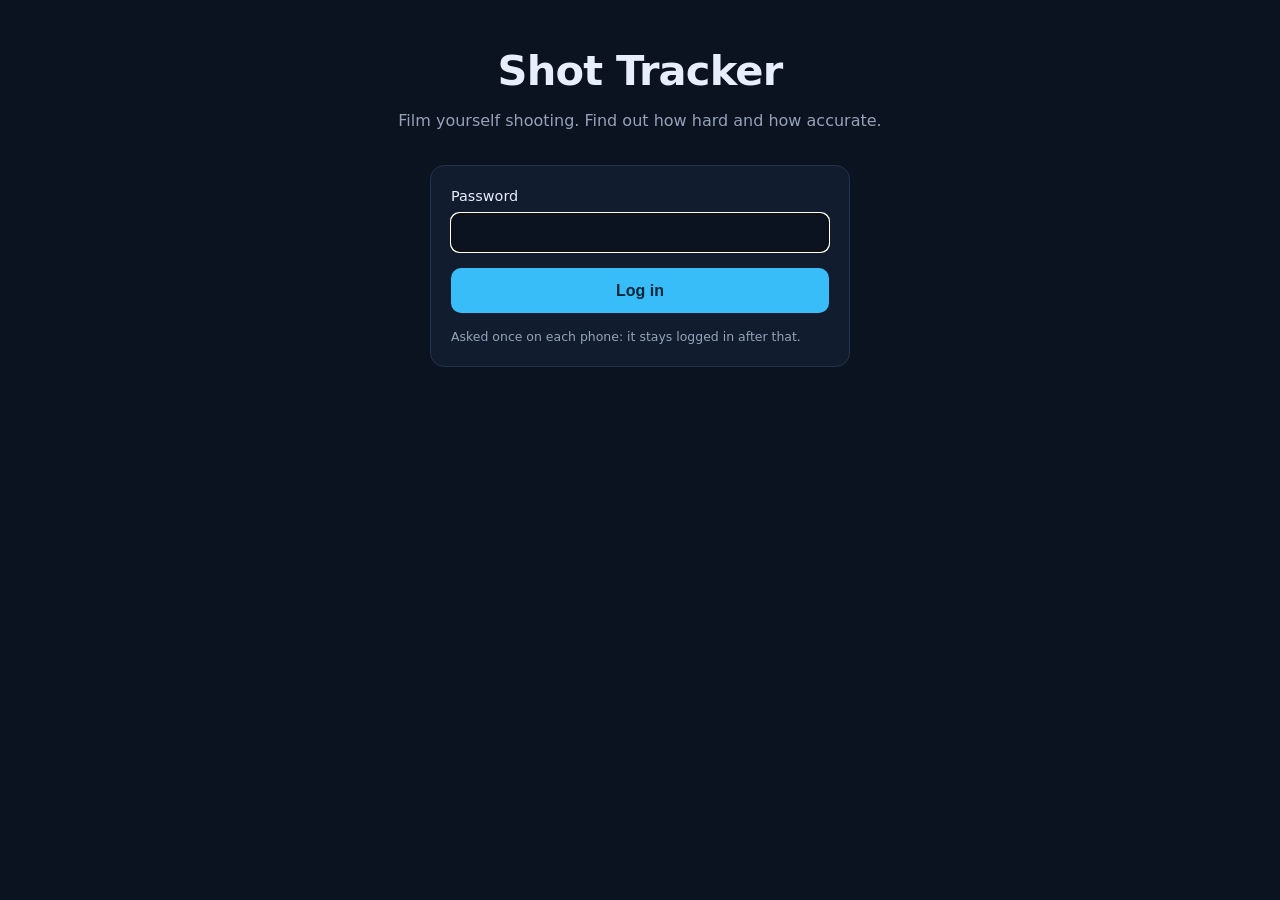
<file: web/login.html>
<!doctype html>
<html lang="en">
<head>
<meta charset="utf-8">
<meta name="viewport" content="width=device-width, initial-scale=1, viewport-fit=cover">
<title>Shot Tracker</title>
<meta name="theme-color" content="#0b1220">
<meta name="apple-mobile-web-app-capable" content="yes">
<meta name="mobile-web-app-capable" content="yes">
<meta name="apple-mobile-web-app-title" content="Shot Tracker">
<meta name="apple-mobile-web-app-status-bar-style" content="black">
<link rel="manifest" href="manifest.webmanifest">
<link rel="apple-touch-icon" href="icons/apple-touch-icon.png">
<link rel="icon" href="icons/icon-192.png">
<link rel="stylesheet" href="style.css">
</head>
<body>
<header>
  <h1>Shot Tracker</h1>
  <p class="tagline">Film yourself shooting. Find out how hard and how accurate.</p>
</header>
<main>
  <section class="card login">
    <form method="post" action="/login">
      <label>
        <span>Password</span>
        <input type="password" name="password" autocomplete="current-password" autofocus required>
      </label>
      <p class="error hidden" id="wrong" role="alert">That's not the password. Try again.</p>
      <button type="submit">Log in</button>
    </form>
    <small>Asked once on each phone: it stays logged in after that.</small>
  </section>
</main>
<script>
  if (new URLSearchParams(location.search).has("wrong")) document.getElementById("wrong").classList.remove("hidden");
</script>
</body>
</html>
</file>
<file: web/style.css>
:root {
  --bg: #0b1220;
  --card: #121c2f;
  --card-2: #1a2740;
  --ink: #e8eefc;
  --muted: #94a3b8;
  --line: #24314c;
  --accent: #38bdf8;
  --on-net: #22c55e;
  --post: #f59e0b;
  --miss: #ef4444;
}

* { box-sizing: border-box; }

body {
  margin: 0;
  background: var(--bg);
  color: var(--ink);
  font: 16px/1.5 system-ui, -apple-system, "Segoe UI", sans-serif;
}

header { padding: 2.5rem 1.25rem 1rem; text-align: center; }
h1 { margin: 0; font-size: clamp(1.8rem, 5vw, 2.6rem); letter-spacing: -0.02em; }
.tagline { margin: .4rem 0 0; color: var(--muted); }

main { max-width: 1180px; margin: 0 auto; padding: 1rem 1.25rem 4rem; }

.card {
  background: var(--card);
  border: 1px solid var(--line);
  border-radius: 14px;
  padding: 1.25rem;
  margin-bottom: 1.25rem;
}
.card h2 { margin: 0 0 .9rem; font-size: 1.05rem; color: var(--muted); font-weight: 600;
           text-transform: uppercase; letter-spacing: .06em; }

.file-drop {
  display: block; border: 2px dashed var(--line); border-radius: 12px;
  padding: 2rem 1rem; text-align: center; cursor: pointer; transition: border-color .15s, background .15s;
}
.file-drop:hover, .file-drop.drag { border-color: var(--accent); background: var(--card-2); }
.file-drop input { display: none; }
.file-drop-text { color: var(--muted); }
.file-name { display: block; margin-top: .5rem; color: var(--accent); font-weight: 600; word-break: break-all; }

.fields { display: grid; gap: 1rem; grid-template-columns: repeat(auto-fit, minmax(240px, 1fr)); margin: 1.25rem 0; }
.fields > label, .advanced label { display: block; }
.fields span, .advanced span { display: block; font-size: .9rem; margin-bottom: .35rem; }
.fields em, .advanced em { color: var(--muted); font-style: normal; }
input[type=number], input[type=password] {
  width: 100%; padding: .6rem .7rem; border-radius: 8px; font-size: 1rem;
  background: var(--bg); border: 1px solid var(--line); color: var(--ink);
}
.login { max-width: 420px; margin: 0 auto; }
.login span { display: block; font-size: .9rem; margin-bottom: .35rem; }
.login button { margin-top: 1rem; }
.login small { margin-top: .9rem; }
small { display: block; color: var(--muted); font-size: .78rem; margin-top: .3rem; }
.advanced { grid-column: 1 / -1; }
.advanced summary { cursor: pointer; color: var(--muted); font-size: .9rem; margin-bottom: .75rem; }
.advanced label + label { margin-top: .9rem; }

button {
  width: 100%; padding: .85rem; font-size: 1rem; font-weight: 600; cursor: pointer;
  background: var(--accent); color: #06263a; border: 0; border-radius: 10px;
}
button:disabled { opacity: .55; cursor: progress; }
button.secondary { background: transparent; color: var(--accent); border: 1px solid var(--line); }

.progress { margin-top: 1.25rem; }
.bar { height: 8px; background: var(--bg); border-radius: 99px; overflow: hidden; border: 1px solid var(--line); }
.bar-fill { height: 100%; width: 0; background: var(--accent); transition: width .3s ease; }
#progress-text { color: var(--muted); font-size: .9rem; margin: .5rem 0 0; }

.error { color: var(--miss); background: rgba(239,68,68,.1); border: 1px solid rgba(239,68,68,.35);
         padding: .75rem 1rem; border-radius: 10px; margin-top: 1rem; }

.stats { display: grid; gap: 1rem; grid-template-columns: repeat(2, 1fr); text-align: center; }
@media (min-width: 700px) { .stats { grid-template-columns: repeat(4, 1fr); } }
.stat-value { font-size: 1.9rem; font-weight: 700; letter-spacing: -0.02em; }
.stat-label { font-size: .75rem; color: var(--muted); text-transform: uppercase; letter-spacing: .07em; }
.stat-sub { font-size: .75rem; color: var(--muted); }

.split { display: grid; gap: 1.25rem; grid-template-columns: 1fr; }
@media (min-width: 900px) { .split { grid-template-columns: 1.15fr 1fr; } }

.video-wrap { position: relative; line-height: 0; border-radius: 10px; overflow: hidden; background: #000; }
.video-wrap video { width: 100%; display: block; }
.video-wrap canvas { position: absolute; inset: 0; width: 100%; height: 100%; pointer-events: none; }
.hint a { color: var(--accent); }
.footage-actions { display: flex; flex-wrap: wrap; align-items: center; justify-content: space-between; gap: .6rem; }
.footage-actions button { margin-top: .85rem; padding: .45rem .85rem; font-size: .9rem; }
.toggle { display: inline-flex; gap: .45rem; align-items: center; margin-top: .85rem; font-size: .9rem; color: var(--muted); }
.hint { color: var(--muted); font-size: .82rem; margin: .5rem 0 0; }

#chart { width: 100%; height: auto; display: block; cursor: pointer; }
.legend { display: flex; flex-wrap: wrap; gap: .9rem; align-items: center; color: var(--muted);
          font-size: .85rem; margin: .75rem 0 0; }
.dot { width: 11px; height: 11px; border-radius: 99px; display: inline-block; margin-right: .3rem; vertical-align: -1px; }
.dot.on-net { background: var(--on-net); } .dot.post { background: var(--post); } .dot.miss { background: var(--miss); }
.legend-hint { margin-left: auto; font-style: italic; }

table { width: 100%; border-collapse: collapse; font-size: .92rem; }
th, td { text-align: left; padding: .6rem .5rem; border-bottom: 1px solid var(--line); }
th { color: var(--muted); font-weight: 600; font-size: .78rem; text-transform: uppercase; letter-spacing: .05em; }
tbody tr { cursor: pointer; }
tbody tr:hover { background: var(--card-2); }
td .pill { font-size: .72rem; padding: .15rem .5rem; border-radius: 99px; font-weight: 600; }
.pill.on_net { background: rgba(34,197,94,.16); color: var(--on-net); }
.pill.post { background: rgba(245,158,11,.16); color: var(--post); }
.pill.miss { background: rgba(239,68,68,.16); color: var(--miss); }
.unc { color: var(--muted); font-size: .82rem; }

.notes ul { margin: 0; padding-left: 1.2rem; color: var(--muted); }
.notes li { margin-bottom: .45rem; }
.mark-intro { color: var(--muted); margin: 0 0 .9rem; }
.warn {
  background: rgba(245,158,11,.10); border: 1px solid rgba(245,158,11,.35);
  border-radius: 10px; padding: .75rem .9rem; margin: 0 0 1rem;
  color: var(--ink); font-size: .9rem;
}
.pair { display: grid; grid-template-columns: 1fr 1fr; gap: .5rem; }
.mark-steps { color: var(--muted); font-size: .9rem; margin: 0 0 1rem; padding-left: 1.3rem; }
.mark-steps li { margin-bottom: .25rem; }
.mark-steps strong { color: var(--ink); }
.mark-found {
  background: rgba(34,197,94,.10); border: 1px solid rgba(34,197,94,.35);
  border-radius: 10px; padding: .7rem .9rem; margin: 0 0 1rem; color: var(--ink); font-size: .9rem;
}
.mark-hint { color: var(--muted); font-size: .85rem; margin: 0 0 1rem; }
.mark-status {
  font-size: .88rem; margin: .8rem 0 0; padding: .6rem .8rem;
  border-radius: 8px; background: var(--card-2); color: var(--muted);
}
.mark-status.good { color: var(--on-net); background: rgba(34,197,94,.10); }
.mark-status.bad { color: var(--miss); background: rgba(239,68,68,.10); }
.mark-status.warn-text { color: var(--post); background: rgba(245,158,11,.10); }

.mark-wrap {
  line-height: 0; border-radius: 10px; overflow: hidden; background: #000;
  display: flex; justify-content: center;
}
/* Portrait phone clips are very tall; keep the whole net on screen so the
   corners can be placed without scrolling. */
#mark-canvas { max-height: 68vh; max-width: 100%; width: auto; height: auto; display: block; cursor: crosshair; }
.mark-controls { display: grid; gap: .9rem; margin-top: 1rem; }
.scrub { display: flex; align-items: center; gap: .8rem; color: var(--muted); font-size: .85rem; }
.scrub input { flex: 1; }
.mark-buttons { display: grid; gap: .7rem; grid-template-columns: 1fr 2fr; }

select {
  width: 100%; padding: .6rem .7rem; border-radius: 8px; font-size: 1rem;
  background: var(--bg); border: 1px solid var(--line); color: var(--ink);
}
.target-row { display: grid; gap: 1rem; grid-template-columns: 1fr; align-items: end; }
@media (min-width: 700px) { .target-row { grid-template-columns: 280px 1fr; } }
.target-switch span { display: block; font-size: .85rem; color: var(--muted); margin-bottom: .35rem; }
.target-verdict { margin: 0; font-size: 1.05rem; }
.target-verdict strong { font-size: 1.5rem; margin-right: .35rem; }
.target-bias { margin: .9rem 0 0; color: var(--muted); }
.target-bias.lean { color: var(--post); }
.vs-hit { color: var(--on-net); font-weight: 600; }

.hidden { display: none !important; }

/* Several clips in one session */
.file-drop-sub { display: block; color: var(--muted); font-size: .8rem; margin-top: .35rem; }
.clip-tabs { display: flex; flex-wrap: wrap; gap: .4rem; margin-bottom: .75rem; }
.clip-tab {
  background: var(--bg); color: var(--muted); border: 1px solid var(--line); border-radius: 999px;
  padding: .3rem .75rem; font-size: .82rem; font-weight: 600; cursor: pointer;
}
.clip-tab:hover { border-color: var(--accent); color: var(--ink); }
.clip-tab[aria-selected="true"] { background: var(--card-2); color: var(--accent); border-color: var(--accent); }
.clip-tab.no-net { border-style: dashed; color: var(--post); }
.clip-tab .count { color: var(--muted); font-weight: 500; margin-left: .3rem; }
button.clip-tab { width: auto; padding: .3rem .8rem; font-size: .82rem; }

/* Progress across sessions */
.ptiles { display: grid; grid-template-columns: repeat(auto-fit, minmax(210px, 1fr)); gap: .9rem; margin-bottom: 1.1rem; }
.ptile { background: var(--bg); border: 1px solid var(--line); border-radius: 12px; padding: .85rem 1rem .6rem; position: relative; }
.ptile-label { color: var(--muted); font-size: .8rem; font-weight: 600; letter-spacing: .02em; }
.ptile-value { font-size: 1.9rem; font-weight: 700; line-height: 1.15; margin-top: .15rem; }
.ptile-value .unit { font-size: .95rem; color: var(--muted); font-weight: 600; margin-left: .15rem; }
.ptile-delta { font-size: .8rem; margin-top: .2rem; color: var(--muted); }
.ptile-delta .arrow.good { color: var(--on-net); }
.ptile-delta .arrow.bad { color: var(--miss); }
.spark { display: block; overflow: hidden; }
.spark .line { fill: none; stroke: #64748b; stroke-width: 2; stroke-linejoin: round; stroke-linecap: round; }
.spark .pt { fill: #64748b; stroke: var(--bg); stroke-width: 2; }
.spark .pt.latest { fill: var(--accent); }
.spark .hit { fill: transparent; cursor: default; }
.spark-tip {
  position: fixed; z-index: 10; pointer-events: none; background: var(--card-2); color: var(--ink);
  border: 1px solid var(--line); border-radius: 8px; padding: .35rem .55rem; font-size: .8rem;
  box-shadow: 0 6px 18px rgba(0,0,0,.35); white-space: nowrap;
}
.table-wrap { overflow-x: auto; }
.history-table { width: 100%; border-collapse: collapse; font-size: .88rem; font-variant-numeric: tabular-nums; }
.history-table th { text-align: left; color: var(--muted); font-weight: 600; font-size: .75rem; text-transform: uppercase;
  letter-spacing: .04em; padding: .45rem .5rem; border-bottom: 1px solid var(--line); }
.history-table td { padding: .55rem .5rem; border-bottom: 1px solid var(--line); }
.history-table tbody tr { cursor: pointer; }
.history-table tbody tr:hover td { background: var(--card-2); }
.history-table .unc { color: var(--muted); }
button.row-delete { width: auto; padding: .2rem .6rem; font-size: .78rem; background: transparent; color: var(--muted);
  border: 1px solid var(--line); border-radius: 6px; }
button.row-delete.armed { color: var(--miss); border-color: var(--miss); }
.spark-slot { width: 100%; min-height: 44px; margin-top: .45rem; }
.spark-slot .spark { margin-top: 0; }
.history-table td.when { white-space: nowrap; }
</file>
